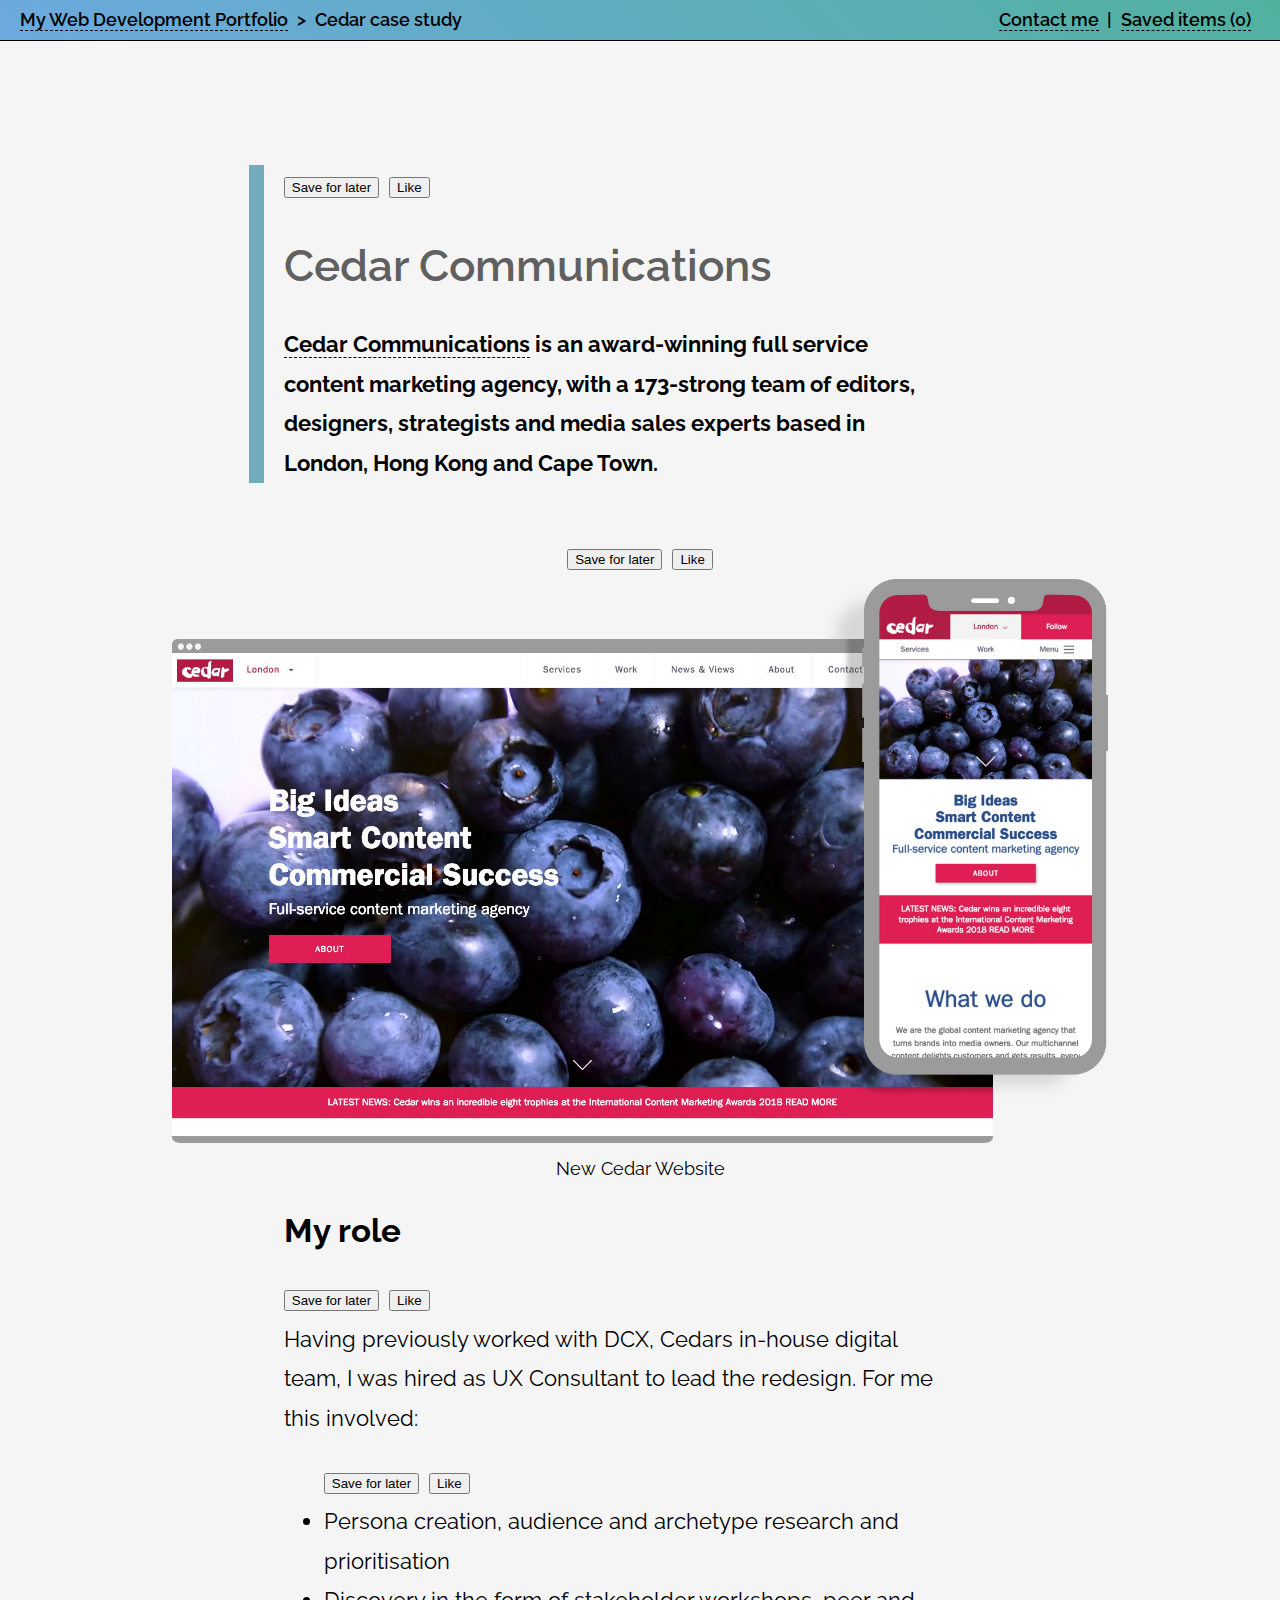
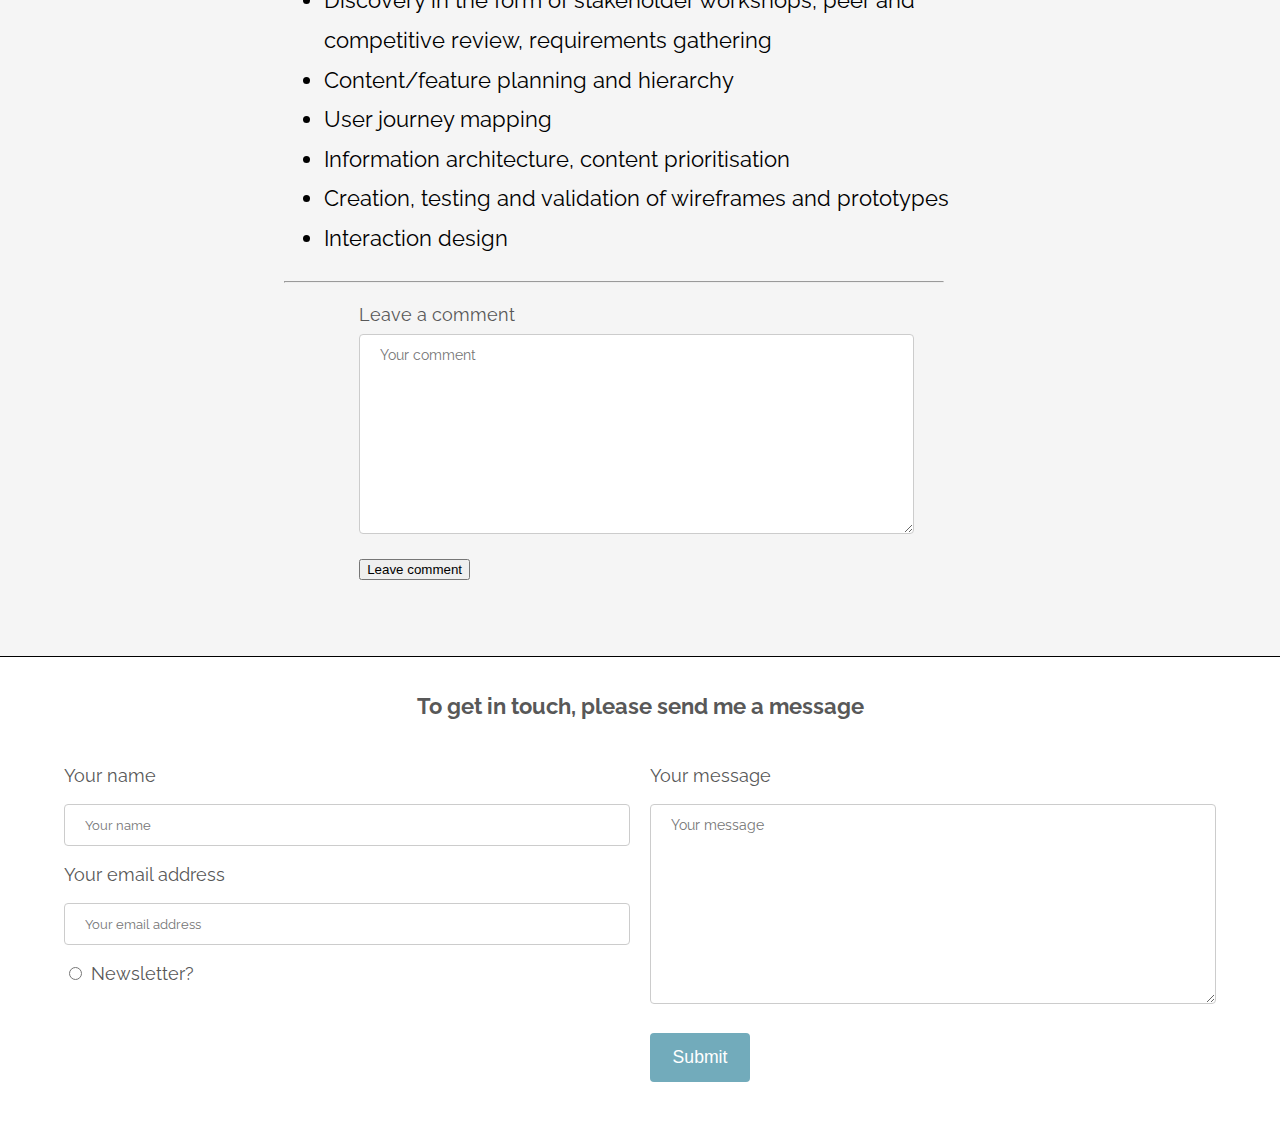
<file: cedar.html>
<!DOCTYPE html>
<html lang="en">
    <head>
        <link href = "./css/portfolio.css" rel = "stylesheet" type = "text/css">
        <!-- Media queries to switch to an image when the content gets too squished -->


        <title>Web development portfolio</title>
        <meta name="viewport" content="width=device-width, initial-scale=1.0">

        <!-- I am using a Googlefont -->
        <link href="https://fonts.googleapis.com/css?family=Raleway:600,400,200" rel="stylesheet" type="text/css">
    </head>

    <body>
        <!-- header bar / navigation holder-->
        <header>
            <div class = "left">
                <ul class = "breadcrumbNav">
                    <li><a href = "./index.html">My Web Development Portfolio</a></li>
                    <li class = "hideMe">></li>
                    <li class = "hideMe">Cedar case study</li>
                </ul>
            </div>
            <div class = "right">
                <ul class = "breadcrumbNav">
                    <li><a href = "#footer">Contact me</a></li>
                    <li>|</li>
                    <li id="itemsAlert"><a href = "./saved-items.html">Saved items<span id = 'savedItemsAlert'></span></a></li>
                </ul>
            </div>
        </header>

        <!-- A holder to separate content area from header and footer (for page padding purposes)-->
        <div class = "content">
            <!-- Intro paragraph-->
            <div class = "intro isSavable">
                <h1>Cedar Communications</h1>
                <p><strong><a href = "https://www.cedarcom.co.uk">Cedar Communications</a> is an award-winning full service content marketing agency, with a 173-strong team of editors, designers, strategists and media sales experts based in London, Hong Kong and Cape Town.</strong></p>
                <div id = "horizDivider"></div>
            </div>

            <picture class = "caseStudeHeroIm isSavable">
                <source media="(min-width: 600px)" srcset="./images/cedar_hero@2x.jpg">
                <img src = "./images/cedar_hero@2x.jpg" alt="Image of new Cedar website">
            </picture>
            <div class = "pictCaption">New Cedar Website</div>
            
            <!-- First article under the intro -->
            <article>
                <h2>My role</h2>
                <p class = "isSavable">Having previously worked with DCX, Cedars in-house digital team, I was hired as UX Consultant to lead the redesign. For me this involved:
                </p>
                    <ul class = "isSavable">
                        <li>Persona creation, audience and archetype research and prioritisation</li>
                        <li>Discovery in the form of stakeholder workshops, peer and competitive review, requirements gathering</li>
                        <li>Content/feature planning and hierarchy</li>
                        <li>User journey mapping</li>
                        <li>Information architecture, content prioritisation</li>
                        <li>Creation, testing and validation of wireframes and prototypes</li>
                        <li>Interaction design</li>
                    </ul>
                    <hr>
            </article>

            <!-- Comments go here -->
            <article id = "attachComments"></article>
            

            <!-- Comments bar -->
            <div class = "comment">
                <form class = "contactForm">
                    <div class = "rightSide">
                        <label>Leave a comment</label>
                        <textarea name = "commentArea" class = "messageArea comment" id = "commentArea" placeholder="Your comment"></textarea>
                        <button type="button" id="postComment">Leave comment</button>
                    </div>
                </form>
            </div>

        </div>

        <!-- Footer bar -->
        <footer id="footer">
            <h4>To get in touch, please send me a message</h4>
            <form class = "contactForm" action = "#">
                <div class="leftSide">
                    <div>
                        <label>Your name</label>
                        <input type = "text" name="name" placeholder="Your name">
                    </div>
                    <div>
                        <label>Your email address</label>
                        <input type = "text" name= "lastname" placeholder="Your email address">
                    </div>
                    <div>
                        <input type = "radio" >
                        <label>Newsletter?</label>
                    </div>
                </div>

                <div class = "rightSide">
                    <label>Your message</label>
                    <textarea name = "messageArea" class = "messageArea" id = "messageArea" placeholder="Your message"></textarea>
                    <button class="button" id="submit"id="submit">Submit</button>
                </div>
            </form>
        </footer>
    </body>
    <script type="text/javascript" src="./js/common.js"></script>
    <script type="text/javascript" src="./js/main.js"></script>
</html>
</file>
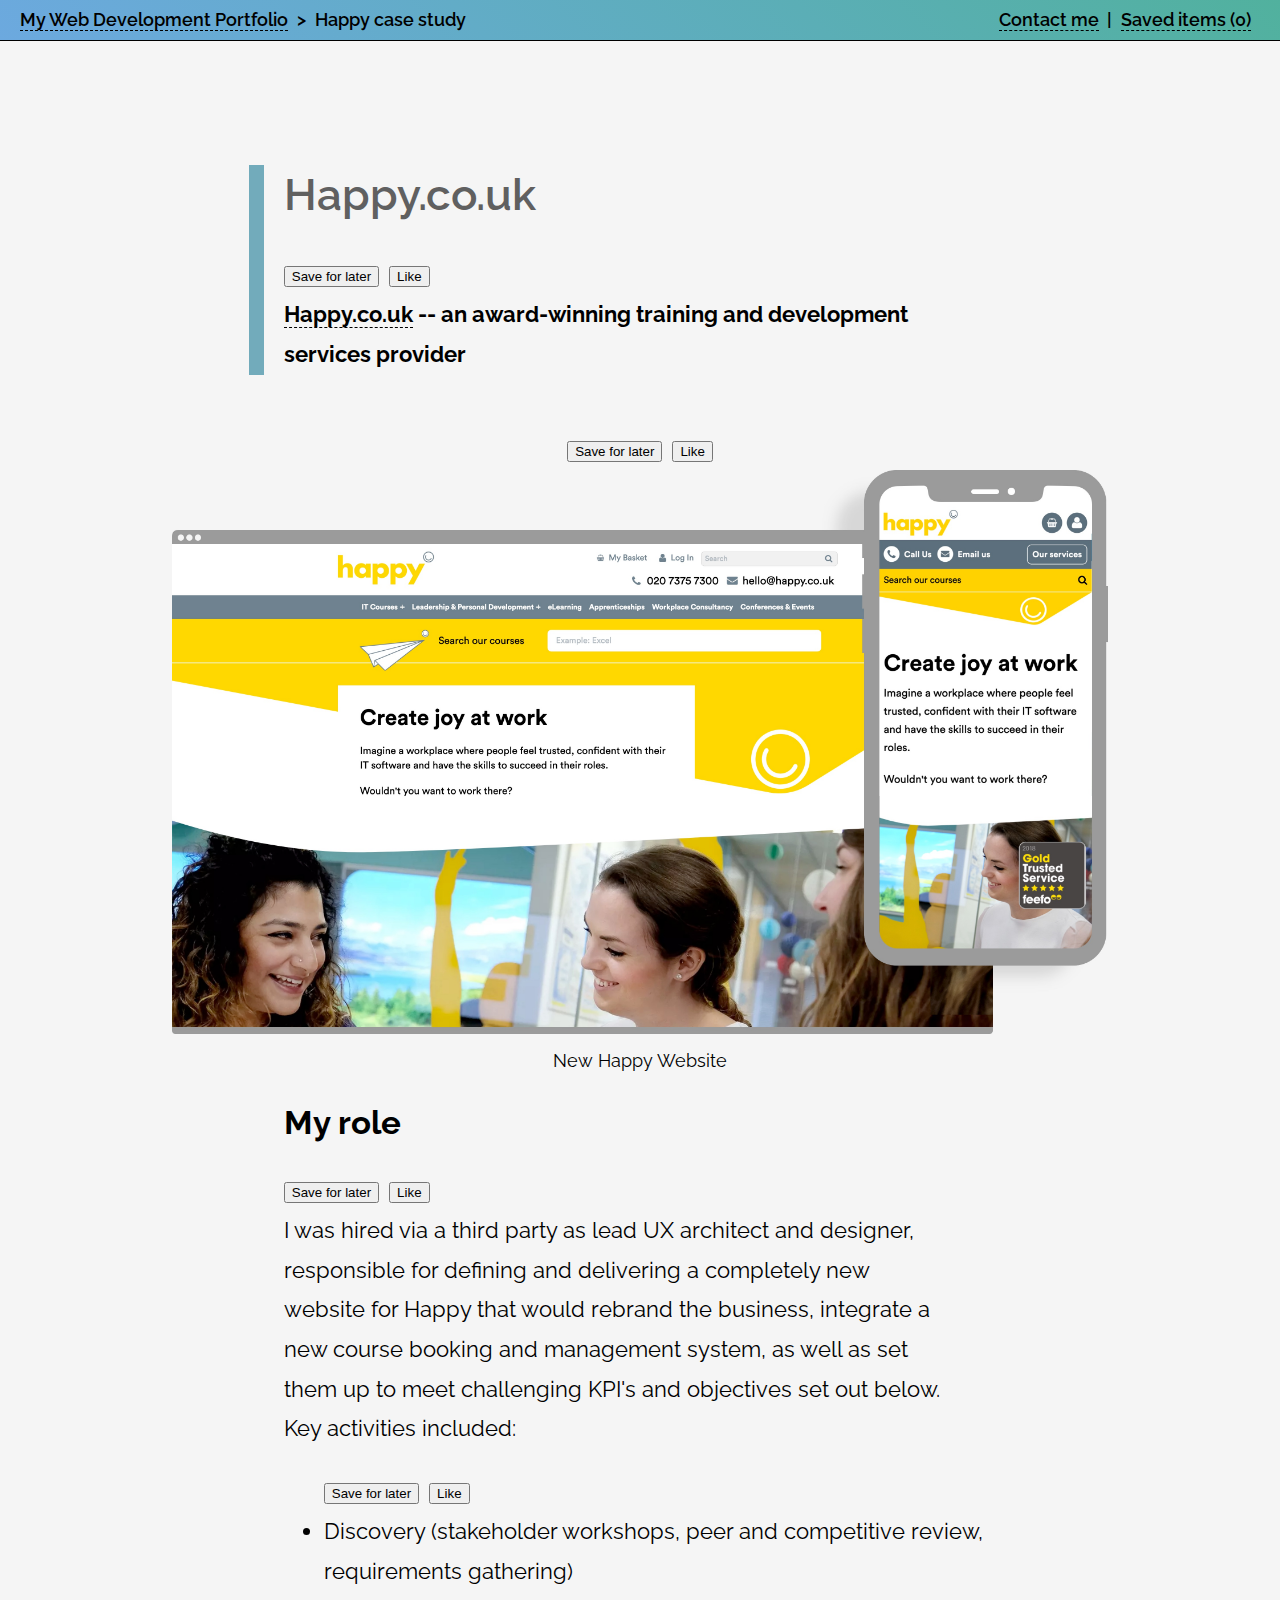
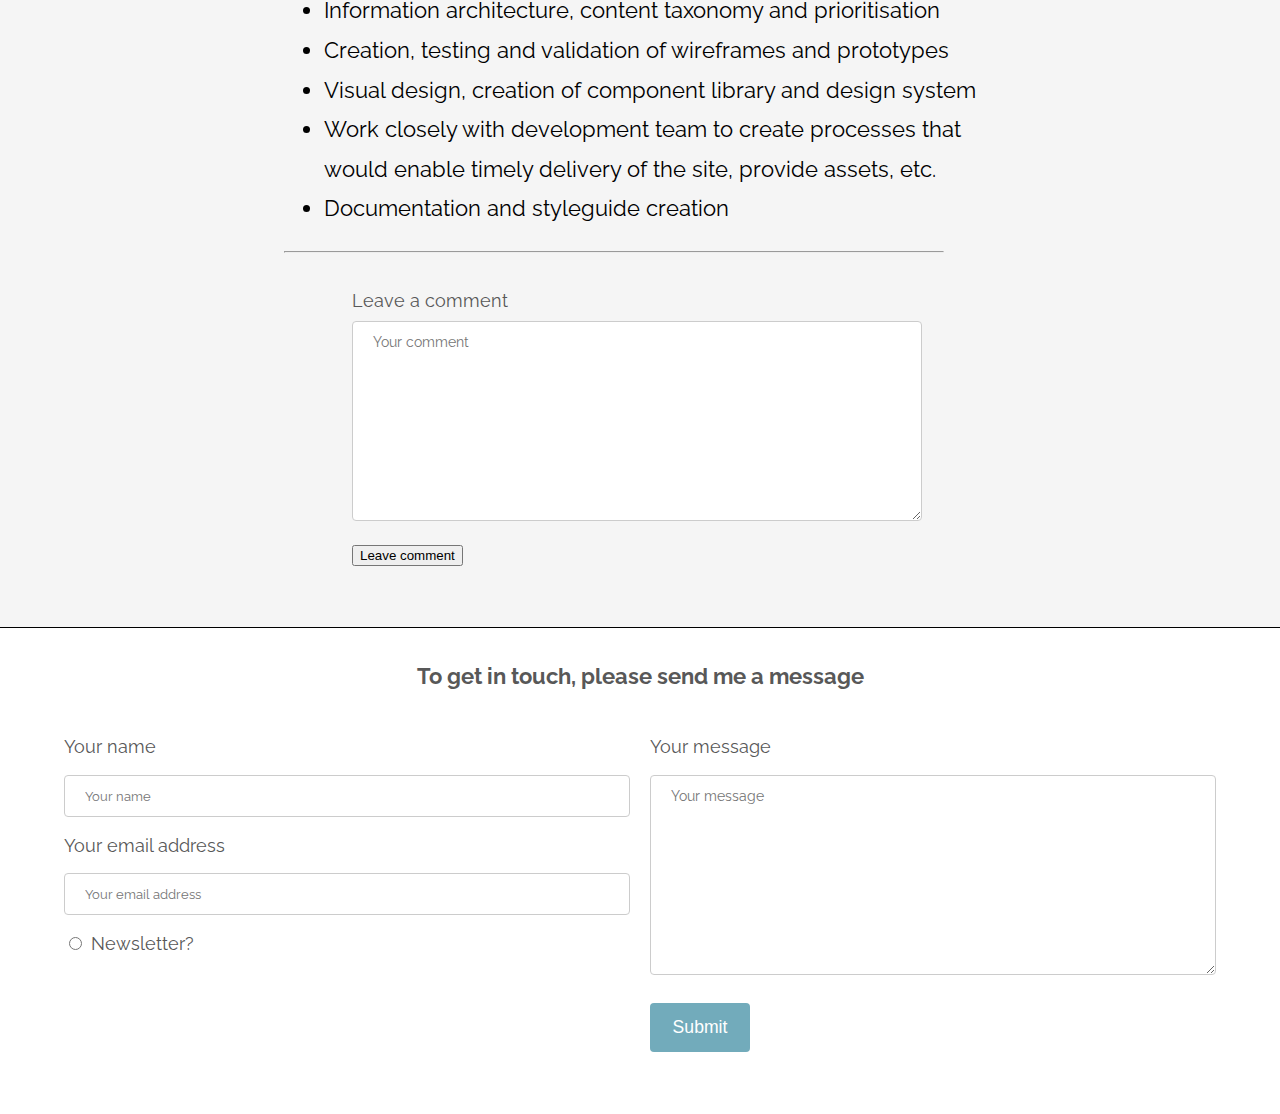
<file: happy.html>
<!DOCTYPE html>
<html lang="en">
    <head>
        <link href = "./css/portfolio.css" rel = "stylesheet" type = "text/css">
        <!-- Media queries to switch to an image when the content gets too squished -->


        <title>Web development portfolio</title>
        <meta name="viewport" content="width=device-width, initial-scale=1.0">

        <!-- I am using a Googlefont -->
        <link href="https://fonts.googleapis.com/css?family=Raleway:600,400,200" rel="stylesheet" type="text/css">
    </head>

    <body>
        <!-- header bar / navigation holder-->
        <header>
            <div class = "left">
                <ul class = "breadcrumbNav">
                    <li><a href = "./index.html">My Web Development Portfolio</a></li>
                    <li class = "hideMe">></li>
                    <li class = "hideMe">Happy case study</li>
                </ul>
            </div>
            <div class = "right">
                <ul class = "breadcrumbNav">
                    <li><a href = "#footer">Contact me</a></li>
                    <li>|</li>
                    <li id="itemsAlert"><a href = "./saved-items.html">Saved items<span id = 'savedItemsAlert'></span></a></li>
                </ul>
            </div>
        </header>

        <!-- A holder to separate content area from header and footer (for page padding purposes)-->
        <div class = "content">
            <!-- Intro paragraph-->
            <div class = "intro">
                <h1>Happy.co.uk</h1>
                <p class = "isSavable"><strong><a href = "https://www.happy.co.uk">Happy.co.uk</a> -- an award-winning training and development services provider</strong></p>
                <div id = "horizDivider"></div>
            </div>

            <picture class = "caseStudeHeroIm isSavable">
                <source media="(min-width: 600px)" srcset="./images/happy_hero@2x.jpg">
                <img src = "./images/happy_hero@1x.jpg" alt="Image of new Happy website">
            </picture>
            <div class = "pictCaption">New Happy Website</div>
            
            <!-- First article under the intro -->
            <article>
                <h2>My role</h2>
                <p class = "isSavable">I was hired via a third party as lead UX architect and designer, responsible for defining and delivering a completely new website for Happy that would rebrand the business, integrate a new course booking and management system, as well as set them up to meet challenging KPI's and objectives set out below. Key activities included:
                </p>
                    <ul class = "isSavable">
                        <li>Discovery (stakeholder workshops, peer and competitive review, requirements gathering)</li>
                        <li>Information architecture, content taxonomy and prioritisation</li>
                        <li>Creation, testing and validation of wireframes and prototypes</li>
                        <li>Visual design, creation of component library and design system</li>
                        <li>Work closely with development team to create processes that would enable timely delivery of the site, provide assets, etc.</li>
                        <li>Documentation and styleguide creation</li>
                    </ul>
                    <hr>
            </article>
           
        </div>

            <!-- Comments go here -->
            <article id = "attachComments"></article>
            

            <!-- Comments bar -->
            <div class = "comment">
                <form class = "contactForm">
                    <div class = "rightSide">
                        <label>Leave a comment</label>
                        <textarea name = "commentArea" class = "messageArea comment" id = "commentArea" placeholder="Your comment"></textarea>
                        <button type="button" id="postComment">Leave comment</button>
                    </div>
                </form>
            </div>

        </div>

        <!-- Footer bar -->
        <footer id="footer">
            <h4>To get in touch, please send me a message</h4>
            <form class = "contactForm" action = "#">
                <div class="leftSide">
                    <div>
                        <label>Your name</label>
                        <input type = "text" name="name" placeholder="Your name">
                    </div>
                    <div>
                        <label>Your email address</label>
                        <input type = "text" name= "lastname" placeholder="Your email address">
                    </div>
                    <div>
                        <input type = "radio" >
                        <label>Newsletter?</label>
                    </div>
                </div>

                <div class = "rightSide">
                    <label>Your message</label>
                    <textarea name = "messageArea" class = "messageArea" id = "messageArea" placeholder="Your message"></textarea>
                    <button class="button" id="submit"id="submit">Submit</button>
                </div>
            </form>
        </footer>
    </body>
    <script type="text/javascript" src="./js/common.js"></script>
    <script type="text/javascript" src="./js/main.js"></script>
</html>
</file>
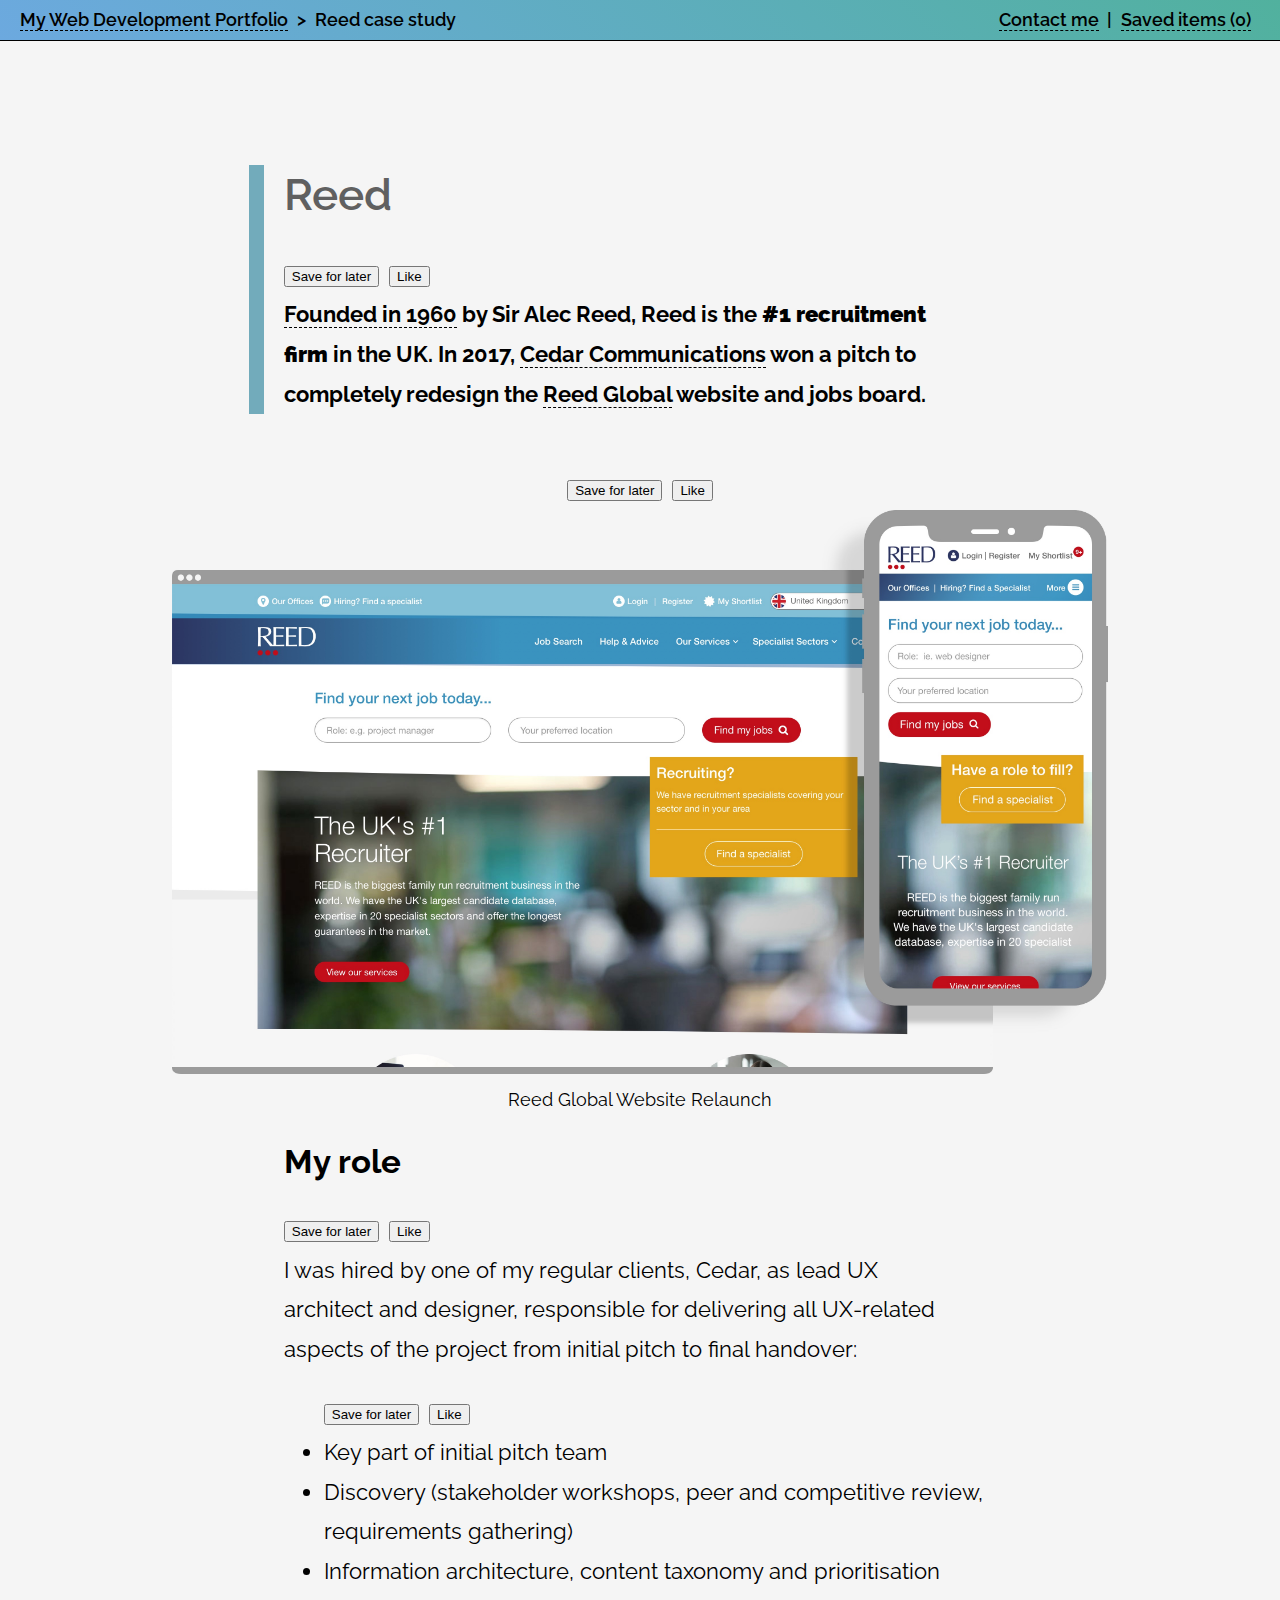
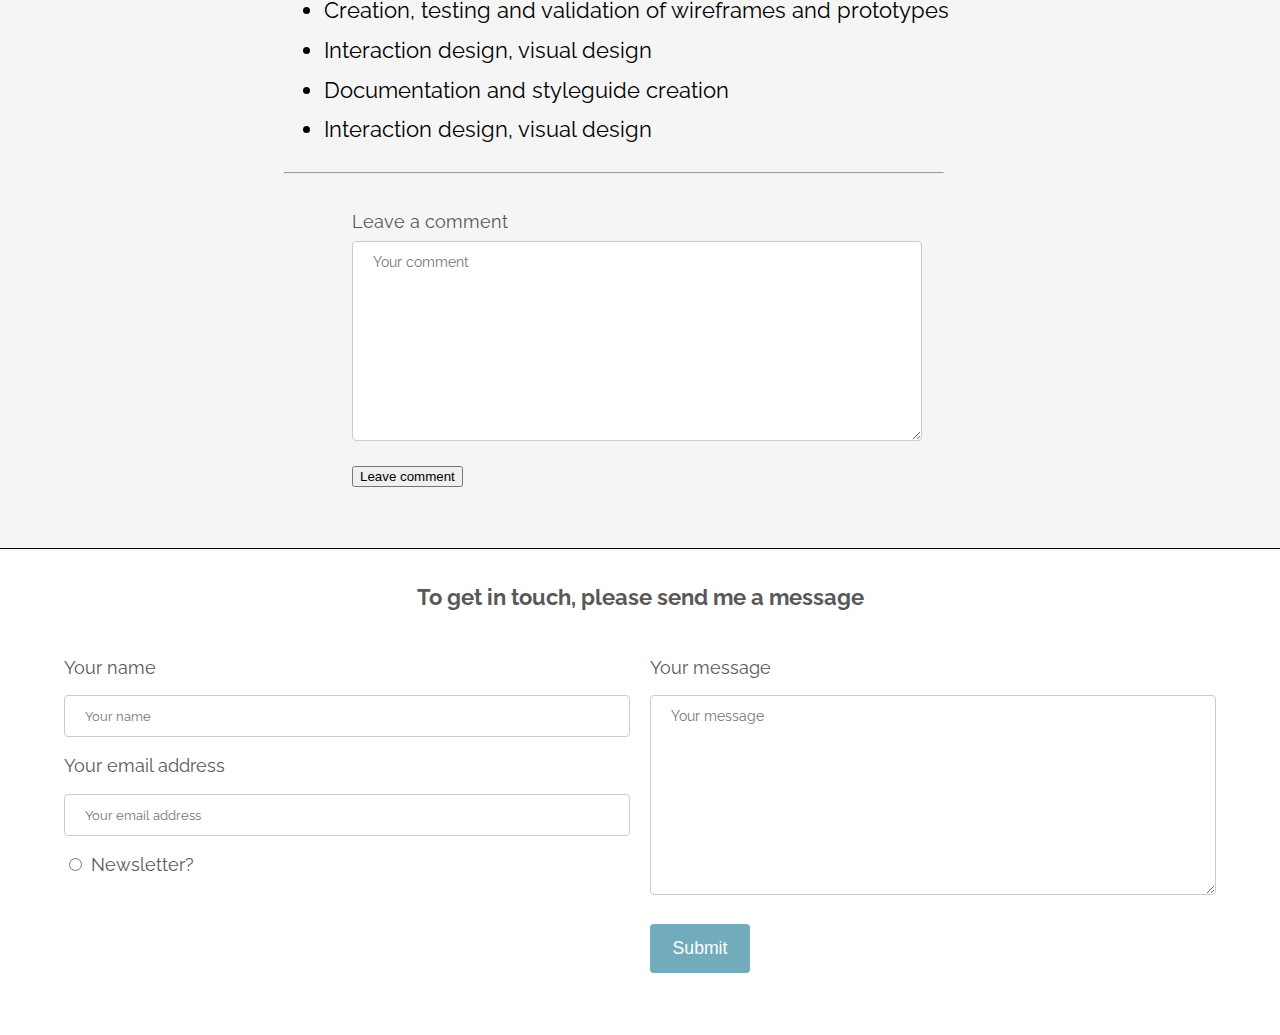
<file: reed.html>
<!DOCTYPE html>
<html lang="en">
    <head>
        <link href = "./css/portfolio.css" rel = "stylesheet" type = "text/css">
        <!-- Media queries to switch to an image when the content gets too squished -->


        <title>Web development portfolio</title>
        <meta name="viewport" content="width=device-width, initial-scale=1.0">

        <!-- I am using a Googlefont -->
        <link href="https://fonts.googleapis.com/css?family=Raleway:600,400,200" rel="stylesheet" type="text/css">
    </head>

    <body>
        <!-- header bar / navigation holder-->
        <header>
            <div class = "left">
                <ul class = "breadcrumbNav">
                    <li><a href = "./index.html">My Web Development Portfolio</a></li>
                    <li class = "hideMe">></li>
                    <li class = "hideMe">Reed case study</li>
                </ul>
            </div>
            <div class = "right">
                <ul class = "breadcrumbNav">
                    <li><a href = "#footer">Contact me</a></li>
                    <li>|</li>
                    <li id="itemsAlert"><a href = "./saved-items.html">Saved items<span id = 'savedItemsAlert'></span></a></li>
                </ul>
            </div>
        </header>

        <!-- A holder to separate content area from header and footer (for page padding purposes)-->
        <div class = "content">
            <!-- Intro paragraph-->
            <div class = "intro">
                <h1>Reed</h1>
                <p class = "isSavable"><strong><a href="https://en.wikipedia.org/wiki/Alec_Reed">Founded in 1960</a> by Sir Alec Reed, Reed is the <strong>#1 recruitment firm</strong> in the UK. In 2017, <a href="https://www.cedarcom.co.uk">Cedar Communications</a> won a pitch to completely redesign the <a href="https://www.reedglobal.com">Reed Global</a> website and jobs board.</strong></p>
                <div id = "horizDivider"></div>
            </div>

            <picture class = "caseStudeHeroIm isSavable">
                <source media="(min-width: 600px)" srcset="./images/reed_hero@2x.jpg">
                <img src = "./images/reed_hero@1x.jpg" alt="Reed thumbnail">
            </picture>
            <div class = "pictCaption">Reed Global Website Relaunch</div>
            <!-- First article under the intro -->
            <article>
                <h2>My role</h2>
                <p class = "isSavable">I was hired by one of my regular clients, Cedar, as lead UX architect and designer, responsible for delivering all UX-related aspects of the project from initial pitch to final handover:
                </p>
                    <ul class = "isSavable">
                        <li>Key part of initial pitch team</li>
                        <li>Discovery (stakeholder workshops, peer and competitive review, requirements gathering)</li>
                        <li>Information architecture, content taxonomy and prioritisation</li>
                        <li>Creation, testing and validation of wireframes and prototypes</li>
                        <li>Interaction design, visual design</li>
                        <li>Documentation and styleguide creation</li>
                        <li>Interaction design, visual design</li>
                    </ul>
                    <hr>
            </article>

        </div>

            <!-- Comments go here -->
            <article id = "attachComments"></article>
            

            <!-- Comments bar -->
            <div class = "comment">
                <form class = "contactForm">
                    <div class = "rightSide">
                        <label>Leave a comment</label>
                        <textarea name = "commentArea" class = "messageArea comment" id = "commentArea" placeholder="Your comment"></textarea>
                        <button type="button" id="postComment">Leave comment</button>
                    </div>
                </form>
            </div>

        </div>

        <!-- Footer bar -->
        <footer id="footer">
            <h4>To get in touch, please send me a message</h4>
            <form class = "contactForm" action = "#">
                <div class="leftSide">
                    <div>
                        <label>Your name</label>
                        <input type = "text" name="name" placeholder="Your name">
                    </div>
                    <div>
                        <label>Your email address</label>
                        <input type = "text" name= "lastname" placeholder="Your email address">
                    </div>
                    <div>
                        <input type = "radio" >
                        <label>Newsletter?</label>
                    </div>
                </div>

                <div class = "rightSide">
                    <label>Your message</label>
                    <textarea name = "messageArea" class = "messageArea" id = "messageArea" placeholder="Your message"></textarea>
                    <button class="button" id="submit">Submit</button>
                </div>
            </form>
        </footer>
    </body>
    <script type="text/javascript" src="./js/common.js"></script>
    <script type="text/javascript" src="./js/main.js"></script>
</html>
</file>
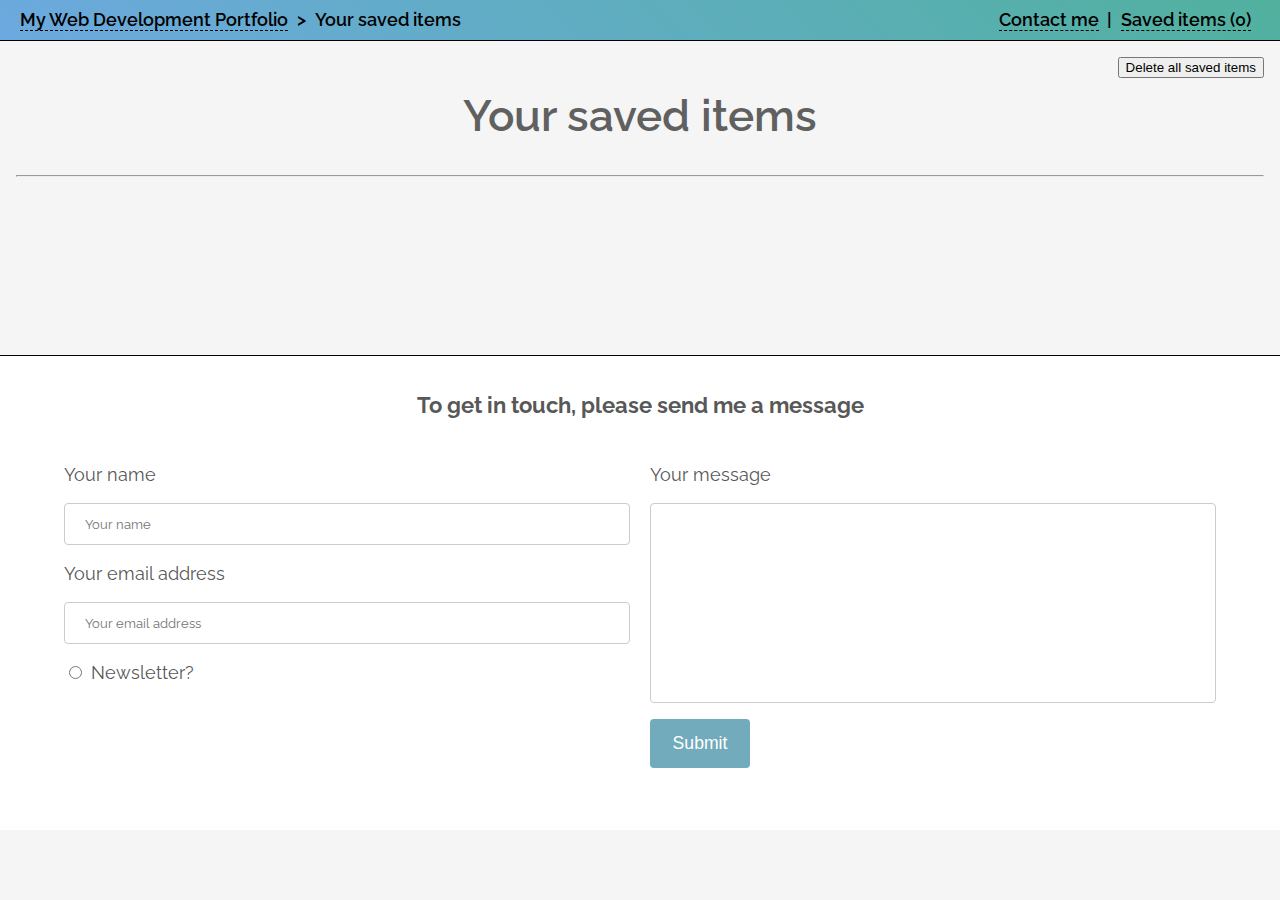
<file: saved-items.html>
<!DOCTYPE html>
<html lang="en">
    <head>
        <link href = "./css/portfolio.css" rel = "stylesheet" type = "text/css">
        <!-- Media queries to switch to an image when the content gets too squished -->


        <title>Your saved items</title>
        <meta name="viewport" content="width=device-width, initial-scale=1.0">

        <!-- I am using a Googlefont -->
        <link href="https://fonts.googleapis.com/css?family=Raleway:600,400,200" rel="stylesheet" type="text/css">
    </head>

    <body class="savedPage">
        <!-- header bar / navigation holder-->
        <header>
            <div class = "left">
                <ul class = "breadcrumbNav">
                    <li><a href = "index.html">My Web Development Portfolio</a></li>
                    <li class = "hideMe">></li>
                    <li class = "hideMe">Your saved items</li>
                </ul>
            </div> 
            <div class = "right">
                <ul class = "breadcrumbNav">
                    <li><a href = "#footer">Contact me</a></li>
                    <li>|</li>
                    <li id="itemsAlert"><a href = "saved-items.html">Saved items<span id = 'savedItemsAlert'></span></a></li>
                </ul>
            </div>
        </header>

        <!-- A holder to separate content area from header and footer (for page padding purposes)-->
        <div class="content">
            <!-- Intro paragraph-->
            <button class="deleteAll" id="deleteAll" style="position: relative; float: right;">Delete all saved items</button>
            <h1>Your saved items</h1>
            <hr>
            <div id = "showSavedItems" class ="grid"></div>
        </div>


            
  

        <!-- Footer bar -->
        <footer id="footer">
            <h4>To get in touch, please send me a message</h4>
            <form class = "contactForm" action = "#">
                <div class="leftSide">
                    <div>
                        <label>Your name</label>
                        <input type = "text" name="name" placeholder="Your name">
                    </div>
                    <div>
                        <label>Your email address</label>
                        <input type = "text" name= "lastname" placeholder="Your email address">
                    </div>
                    <div>
                        <input type = "radio" >
                        <label>Newsletter?</label>
                    </div>
                </div>

                <div class = "rightSide">
                    <label>Your message</label>
                    <input type = "text" class = "messageArea">
                    <button class="button" id="submit">Submit</button>
                </div>
            </form>
        </footer>
    </body>
    <script type="text/javascript" src="./js/common.js"></script>
    <script type="text/javascript" src="./js/saved-items.js"></script>
</html>
</file>
<file: css/portfolio.css>
/* Responsive breakpoint behaviopur definition */
/* Smallest breakpoint */
@media (max-width: 600px) {
  .grid{
    grid-template-columns: repeat(1, 1fr);
  }
  .contactForm{
    grid-template-columns: repeat(1, 1fr);
  }
  #horizDivider{
    display: block;
  }
}
/* Medium breakpoint */
@media (min-width: 600px) {
  .grid{
    grid-template-columns: repeat(1, 1fr);
  }
  .intro{
    padding-left: 7%;
    padding-right: 7%;
  }
  article{
    padding-left: 7%;
    padding-right: 7%;
  }
  #horizDivider{
    display: block;
  }
  input[type=textarea], select {
    width: 60%;
  }
  .breadcrumbNav .hideMe{
    display:list-item;
  }
}
/* Screen larger than 900px? 3 columns */
@media (min-width: 768px) {
  .grid{
    grid-template-columns: repeat(3, 1fr);
  }
  .intro{ 
    border-left: 15px solid #72ABBB;
    padding-left: 20px;
    max-width: 70vw;
  }
  article{ 
    padding-left: 35px;
    max-width: 70vw;
  }
  #horizDivider{
    display: none;
  }
  .contactForm{
    grid-template-columns: repeat(2, 1fr);
  }
}

/* Main element styling */
html { 
  font-size: 22px;
  background: #f5f5f5;
}
body {
  font-family: "Raleway", Helvetica, Arial, sans-serif;
  line-height: 1.8rem;
  margin: 0px;
  text-align: center;
  box-sizing: border-box;
}
h1{
  font-weight: 600;
  font-size: 2rem;
  line-height: 2.7rem;
  color: rgb(96, 96, 96);
}
a{
  color: black;
  /* Create the dashed underline which sits a bit further down than normal 'underline' */
  text-decoration: none;
  border-bottom-style: dashed;
  border-bottom-width: 1px;
  border-bottom-color: black;
}
/* Header and breadcrumb */
header{
  color: black;
  width: 100%;
  height: 40px;
  background: rgb(108,169,223);
  background: linear-gradient(-315deg, rgba(108,169,223,1) 0%, rgb(81, 177, 158) 100%);
  border-bottom: 1px solid black;
}
header .left{
  float: left;
  padding-left: 20px;
}
header .right{
  float: right;
  padding-right: 20px;
}
header h4{
  margin: 0px;
  font-size: 0.8rem;
}
header a{
  color: black;
  text-decoration: none;
}
.breadcrumbNav{
  list-style-type: none;
  margin: 0;
  padding: 0;
  overflow: hidden;
}
.breadcrumbNav li {
    margin: 0px;
    font-size: 0.8rem;
    float: left;
    padding-right: 0.4rem;
    font-weight: 600;
}
.breadcrumbNav li a {
  text-decoration: none;
}
.hideMe{
  display: none;
}
.isSavable{
  width: 100%;
}
aside{
  border-left: 10px solid #72ABBB;
  margin-left: 20px;
  padding-left: 20px;
  font-size: smaller;
}


article{
  max-width: 30rem;
  margin: auto;
  text-align: left;
}
.pictCaption{
  font-size: large;
  line-height: 1.3rem;
}

/* Class styling */
.thumbSub{
  font-size: smaller;
  line-height: 1.3rem;
  color: rgba(34, 34, 34, .5);
  margin-top: 0px;
}
.intro{
  max-width: 30rem;
  margin: 12vh auto 6vh auto;
  text-align: left;
}
.content{
  padding: 16px;
}
.grid {
  max-width: 1200px;
  margin: 6vh auto;
  display: grid;
  grid-gap: 1rem;
}
.gridItem {
  height: 100%;
  align-self: start;
  /* background-color: dodgerblue; */
  color: rgb(0, 0, 0);
  padding: 0px;
  text-align: center;
}
.gridItem a{
  text-decoration: none;
  border-bottom-style:none;
/*   border-bottom-width: 1px;
  border-bottom-color: black; */
}
.gridItem img{
  max-width: 100%;
  border-top-left-radius: 4rem;
  border-bottom-right-radius: 4rem;
}

/* Creates a subtle hover effect on image-links */
.gridItem img:hover{
  filter: gray; /* IE6-9 */
	-webkit-filter: grayscale(65%); /* Chrome 19+, Safari 6+, Safari 6+ iOS */ 
	-webkit-transition: 0.3s ease;
	-moz-transition: 0.3s ease;
	-ms-transition: 0.3s ease;
	-o-transition: 0.3s ease;
	transition: 0.3s ease;
}

.caseStudeHeroIm img{
  width: 75%;
  max-width: 1200px;
}

/* ID styling */
#horizDivider{
  width: 100%;
  height: 15px;
  background-color: #72ABBB;
  margin-top: 6vh;
}

footer{
  margin-top: 6vh;
  padding-bottom: 6vh;
  border-top: 1px solid black;
  color: rgb(88, 88, 88);
  width: 100%;
  /* height: 100px; */
  background-color: rgb(255, 255, 255)
}
.comment{
/*   margin-top: 6vh;
  padding-bottom: 6vh; */
  color: rgb(88, 88, 88);
  width: 50%;
  margin: auto;
  /* height: 100px; */
}
.comment .rightSide{
  width: 205%;
}
.commentPG{
  font-size: smaller;
}

/* Form styling  */
.contactForm{max-width: 1200px;
  width: 90%;
  margin: auto;
  display: grid;
  /* grid-template-columns: repeat(2, 1fr); */
  gap: 20px;
}
.contactForm .rightSide{
  text-align: left;
}
.contactForm .leftSide{
  text-align: left;
}
input[type=text], select, textarea{
  width: 100%;
  padding: 12px 20px;
  margin: 8px 0;
  display: inline-block;
  border: 1px solid #ccc;
  border-radius: 4px;
  box-sizing: border-box;
  font-family: 'Raleway', Helvetica, Arial, sans-serif;
}
textarea::placeholder {
  font-family: 'Raleway', Helvetica, Arial, sans-serif;
  font-size: 14px;
}
.messageArea{
  width: 100%;
  height: 200px;
}
label{
  font-size: .8rem;
}
#submit {
  font-size: .8rem;
  width: 100px;
  background-color: #72ABBB;
  color: white;
  padding: 14px 20px;
  margin: 8px 0;
  border: none;
  border-radius: 4px;
  cursor: pointer;
  box-sizing: border-box;
}
</file>
